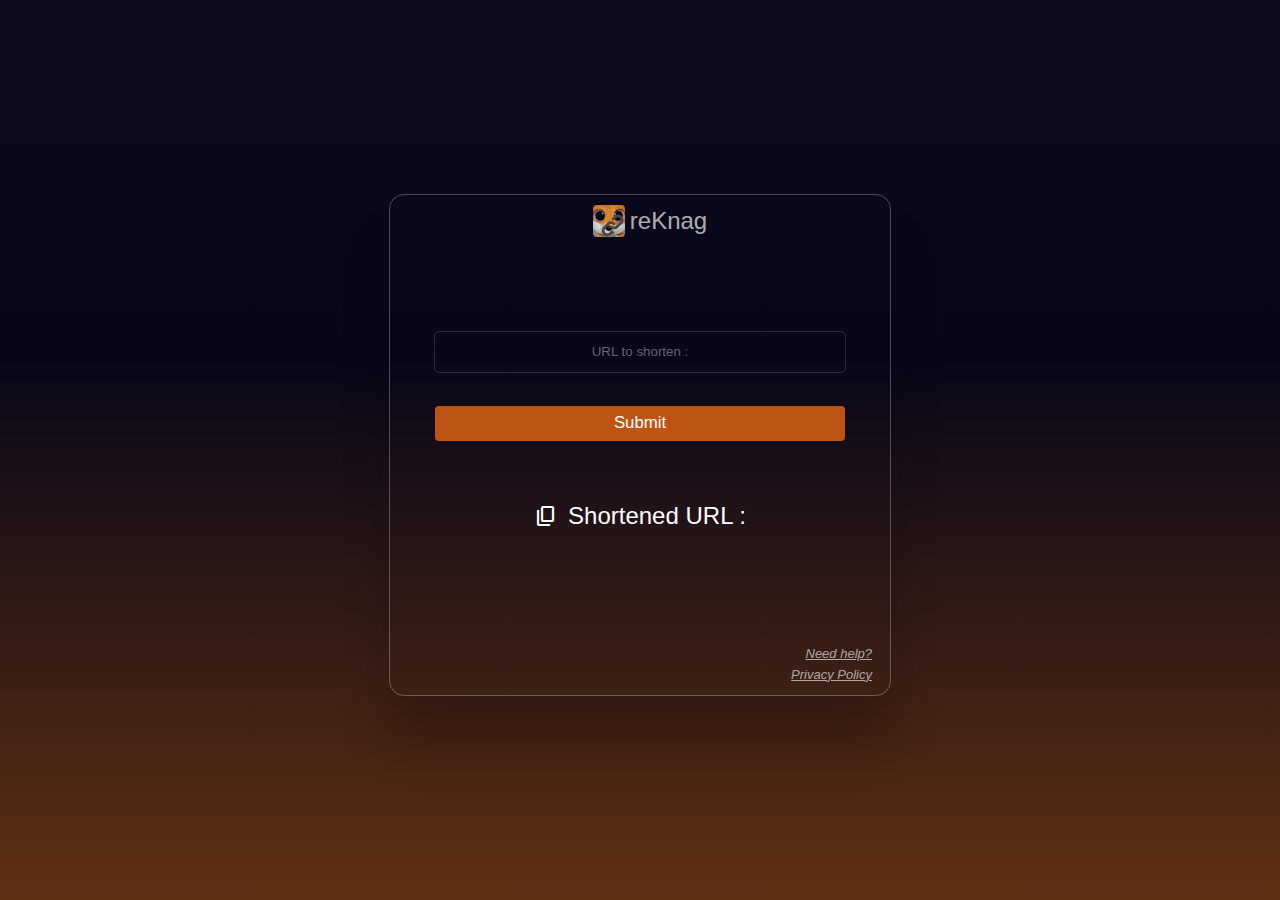
<file: chrome-exten/index.html>
<!DOCTYPE html>
<html lang="en">
<head>
    <meta charset="UTF-8">
    <meta name="viewport" content="width=device-width, initial-scale=1.0">
    <title>reKnag</title>
    <link rel="stylesheet" href="./style.css">
    <link rel="stylesheet" href="https://fonts.googleapis.com/css2?family=Material+Symbols+Outlined:opsz,wght,FILL,GRAD@20..48,100..700,0..1,-50..200" />
    <link rel="icon" href="./icon/128.png">
</head>
<body>
    
    <div id="parent">
        
        <div id="inputdetails">
            
            <a id="header" href="https://kioydioshort.kioydiolabs.org/">
                <img src="./icon/32.png"><p class="p" id="kstext">reKnag</p>
            </a>

            <!-- <div id="hr"></div> -->
            
            <input id="url" placeholder="URL to shorten :"><br>
            
            <button id="submit">Submit</button><br><Br>
            
            <div id="maindiv">
                <button id="copy">
                    <span id="copyicon" class="material-symbols-outlined">content_copy</span>
                </button>
                <p class="p">Shortened URL :</p>
            </div>

            <a id="link"><p id="output"></p></a>

            <div id="helpouterouter">
                <div id="helpouter">
                    <a class="helpatag" href="https://ksdocs.kioydiolabs.org/user-documentation.html">Need help?</a>
                    <a class="helpatag" href="./privacy-policy.html">Privacy Policy</a>
                </div>
            </div>

            <div id="confirmouter">
                <div id="confirm">
                    <p style="margin: 0px;">✔ Copied</p>
                </div>
            </div>


        </div>
    
    </div>
    
</body>
<script src="index.js"></script>
</html>
</file>
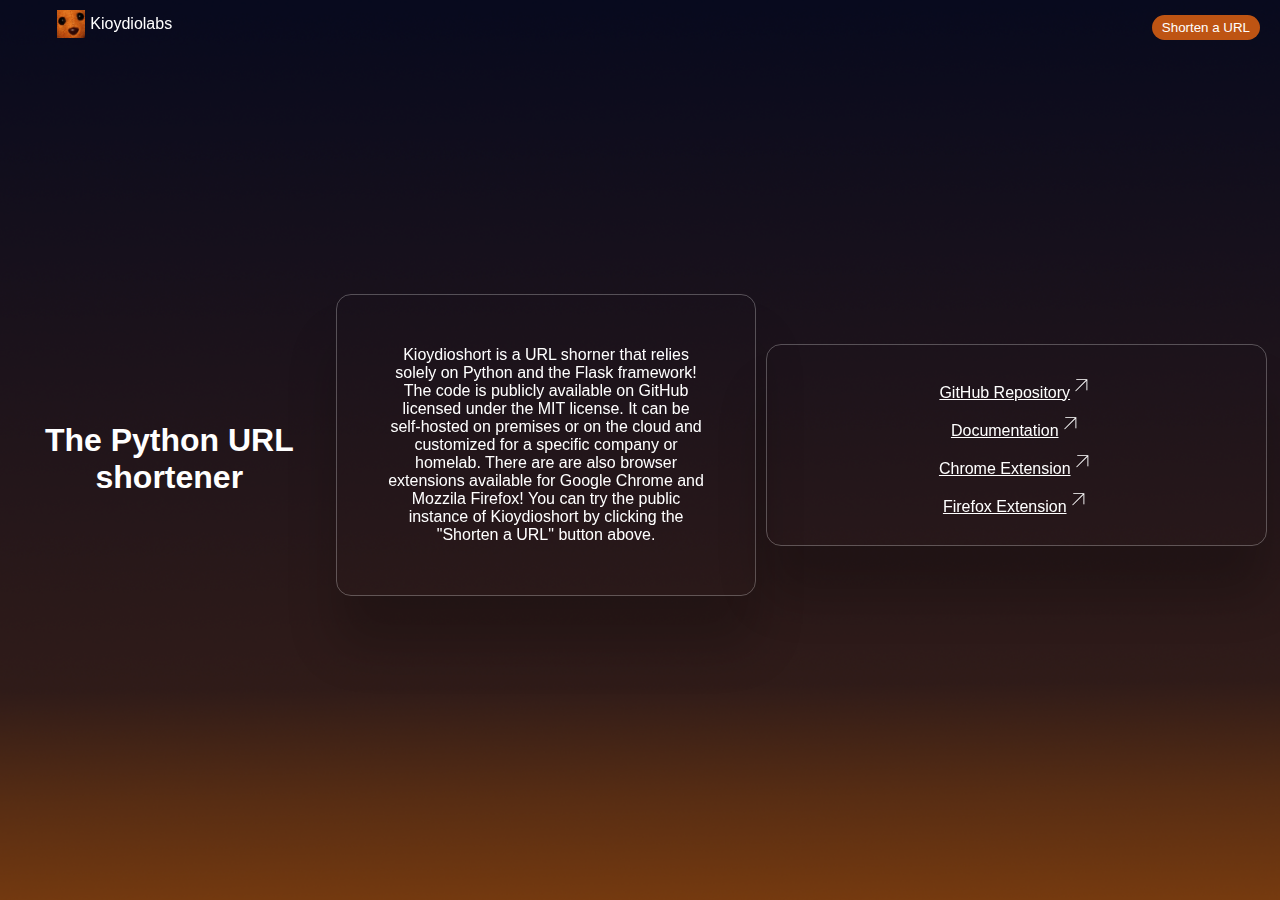
<file: main-website/index.html>
<!DOCTYPE html>
<html lang="en">
<head>
    <meta charset="UTF-8">
    <meta name="viewport" content="width=device-width, initial-scale=1.0">
    <title>Kioydioshort | Kioydiolabs</title>
    <link rel="stylesheet" href="./style.css">
    <link rel="stylesheet" href="https://fonts.googleapis.com/css2?family=Material+Symbols+Outlined:opsz,wght,FILL,GRAD@20..48,100..700,0..1,-50..200" />
    <link rel="icon" href="./icons/128.png">
</head>
<body>
    
    <div id="header">
        <img src="./icons/knag.jpg"><p>Kioydiolabs</p>
        <a href="https://kioydioshort.kioydiolabs.org/short"><button id="app">Shorten a URL</button></a>
    </div>
    <h1 id="title">
        The Python URL shortener
    </h1>
    <p id="details">
        Kioydioshort is a URL shorner that relies solely on Python and the Flask framework!
        The code is publicly available on GitHub licensed under the MIT license. It can be self-hosted on
        premises or on the cloud and customized for a specific company or homelab. There are are also browser extensions
        available for Google Chrome and Mozzila Firefox! You can try the public instance of Kioydioshort by clicking the "Shorten a URL" button above.
    </p>
    <p id="resources">
        <a href="https://github.com/kioydiolabs/Kioydioshort">GitHub Repository<span class="material-symbols-outlined">
            arrow_outward
            </span></a>
        <a href="https://github.com/kioydiolabs/Kioydioshort">Documentation<span class="material-symbols-outlined">
            arrow_outward
            </span></a>
        <a href="https://github.com/kioydiolabs/Kioydioshort">Chrome Extension<span class="material-symbols-outlined">
            arrow_outward
            </span></a>
        <a href="https://github.com/kioydiolabs/Kioydioshort">Firefox Extension<span class="material-symbols-outlined">
            arrow_outward
            </span></a>
    </p>

</body>
</html>
</file>
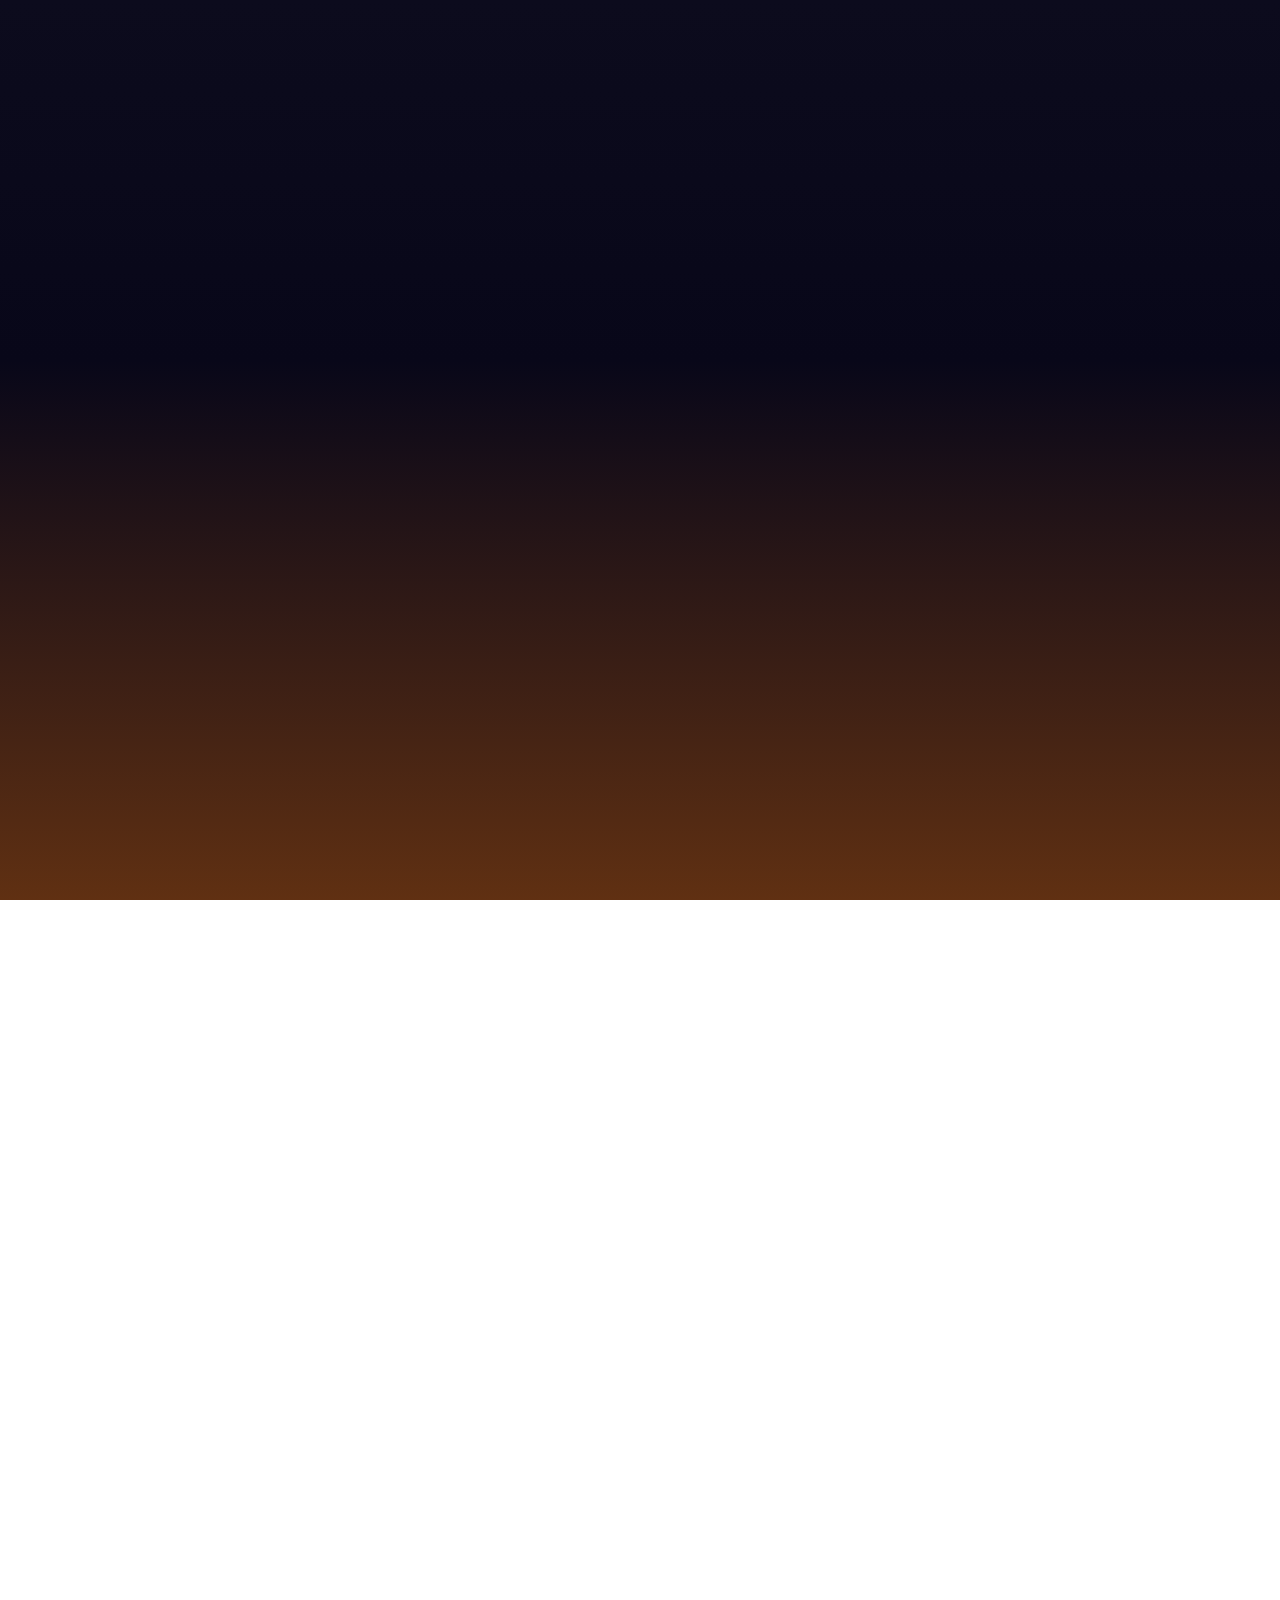
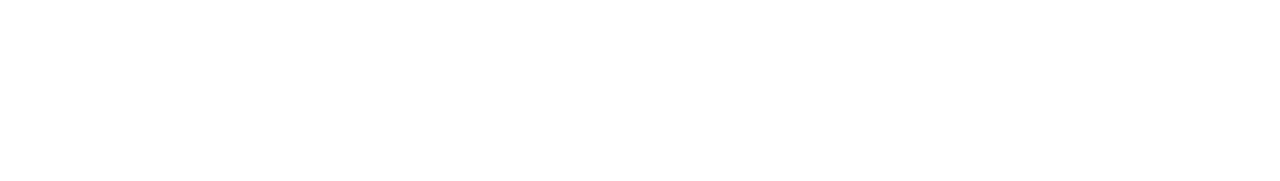
<file: reknag-lookup/index.html>
<!DOCTYPE html>
<html lang="en">
<head>
    <meta charset="UTF-8">
    <meta name="viewport" content="width=device-width, initial-scale=1.0">
    <title>reKnag Lookup</title>
    <link rel="stylesheet" href="./style.css">
    <link rel="stylesheet" href="https://fonts.googleapis.com/css2?family=Material+Symbols+Outlined:opsz,wght,FILL,GRAD@20..48,100..700,0..1,-50..200" />
    <link rel="icon" href="./icon/128.png">
</head>
<body>
    
    <div id="parent">
        
        <div id="inputdetails">
            
            <a id="header" href="https://kioydioshort.kioydiolabs.org/">
                <img src="./icon/32.png"><p class="p" id="kstext">reKnag Lookup</p>
            </a>

            <!-- <div id="hr"></div> -->
            
            <input id="url" placeholder="Shortened URL or URL ID : "><br>
            
            <button class="button" id="submit">Submit</button><br><Br>
            
            <div id="maindiv">
                <button class="button" id="copy">
                    <span id="copyicon" class="material-symbols-outlined">content_copy</span>
                </button>
                <p class="p">Original URL :</p>
            </div>

            <p id="output"></p>
            <button class="options" id="viewfull">View Full URL</button>
            <button class="options" id="vtotal">Analyze on VirusTotal</button>
            <a id="vtotalurl" href="https://reknag.com">vTotal</a>

            <div id="helpouterouter">
                <div id="helpouter">
                    <a class="helpatag" href="https://reknag.com">Back to reKnag</a>
                    <a class="helpatag" href="https://docs.reknag.com/user-documentation.html">Documentation</a>
                </div>
            </div>

            <div id="confirmouter">
                <div id="confirm">
                    <p style="margin: 0px;">✔ Copied</p>
                </div>
            </div>




        </div>
    
    </div>
    <div id="footer">
        <p>KIOYDIOLABS © 2024</p>
    </div>
</body>
<script src="index.js"></script>
</html>
</file>
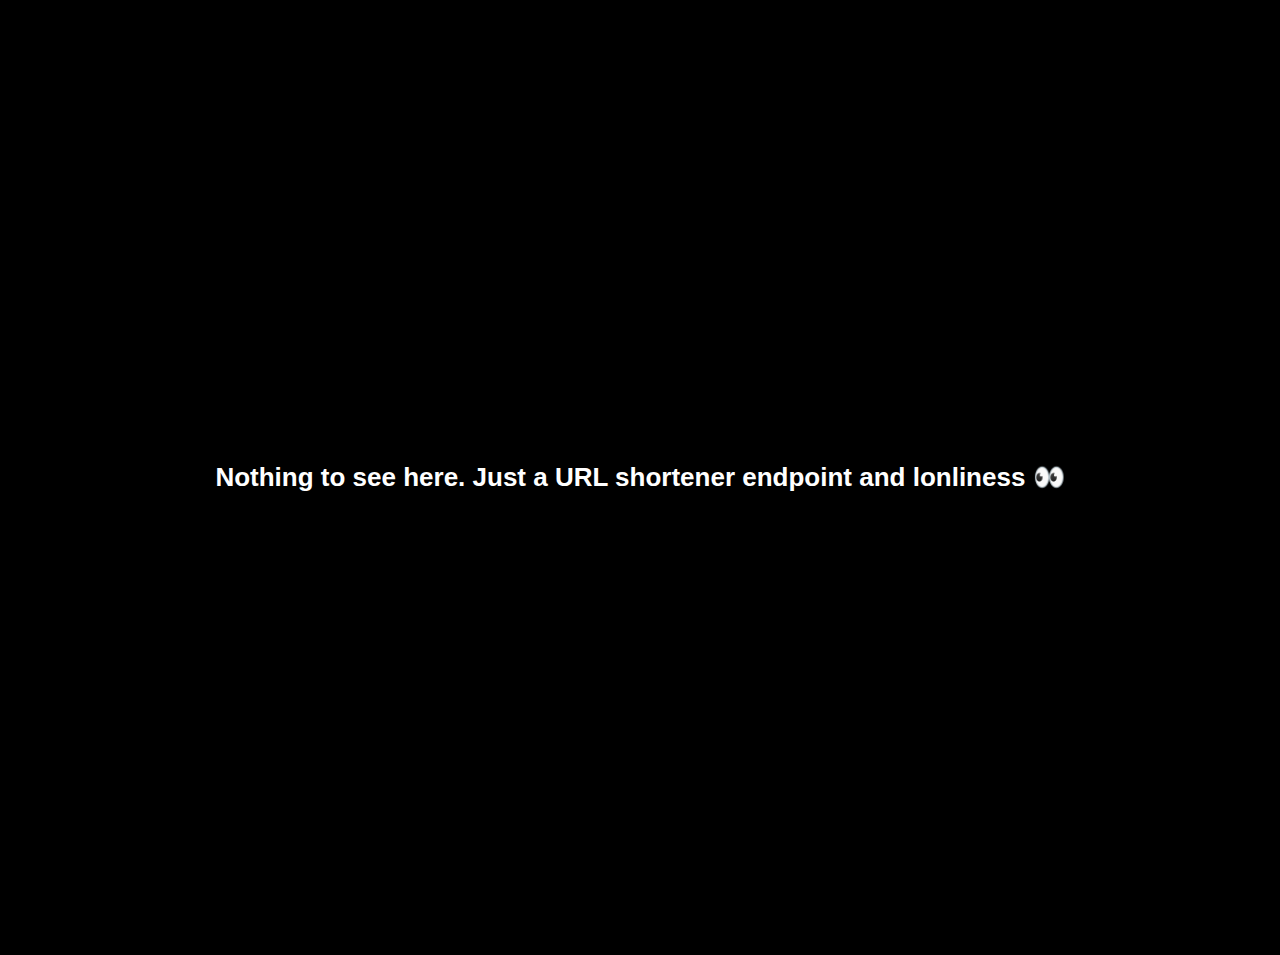
<file: server_side/index.html>
<!DOCTYPE html>
<html lang="en">
<head>
    <meta charset="UTF-8">
    <meta name="viewport" content="width=device-width, initial-scale=1.0">
    <title>👀 URL Shortener</title>
    <link rel="stylesheet" href="./style.css">
</head>
<body>
    
    <h1>Nothing to see here. Just  a URL shortener endpoint and lonliness 👀</h1>

</body>
</html>
</file>
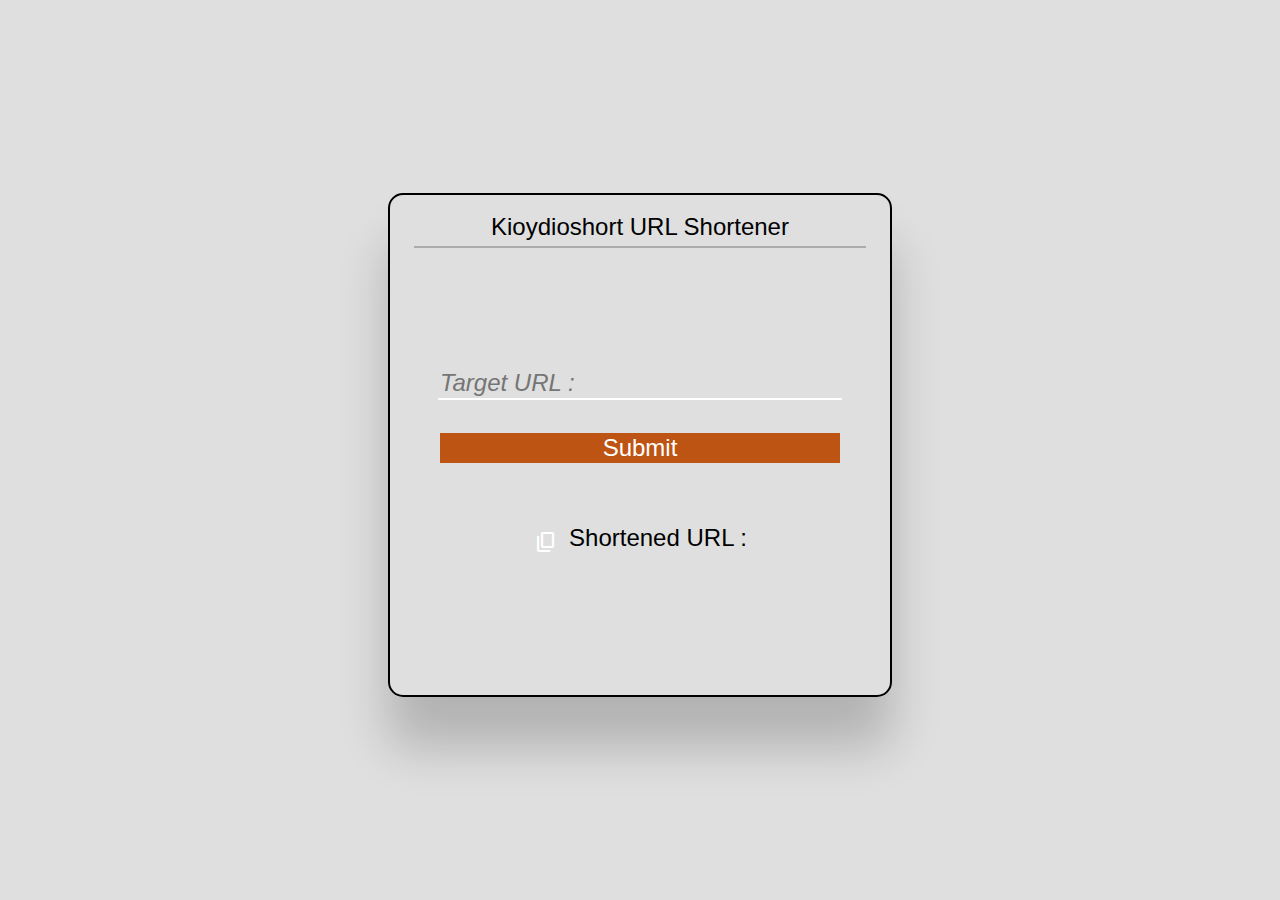
<file: web-frontend-simple/index.html>
<!DOCTYPE html>
<html lang="en">
<head>
    <meta charset="UTF-8">
    <meta name="viewport" content="width=device-width, initial-scale=1.0">
    <title>Kioydioshort</title>
    <link rel="stylesheet" href="./style.css">
    <link rel="stylesheet" href="https://fonts.googleapis.com/css2?family=Material+Symbols+Outlined:opsz,wght,FILL,GRAD@20..48,100..700,0..1,-50..200" />
</head>
<body>
    
    <div id="parent">
        <div id="inputdetails">
            <div id="header">
                <p>Kioydioshort URL Shortener</p>
                <div id="hr"></div>
            </div>
            <input id="url" placeholder="Target URL :"><br>
            <button id="submit">Submit</button><br><Br>
            <div id="maindiv">
                <button id="copy">
                    <span class="material-symbols-outlined">
                        content_copy
                        </span>
                </button><p>Shortened URL :</p>
            </div>
            <a id="link"><p id="output"></p></a>

            <div id="confirmouter">
                <div id="confirm">
                    <p style="margin: 0px;">✔ Copied</p>
                </div>
            </div>
        </div>
    
    </div>
    
</body>
<script src="index.js"></script>
</html>
</file>
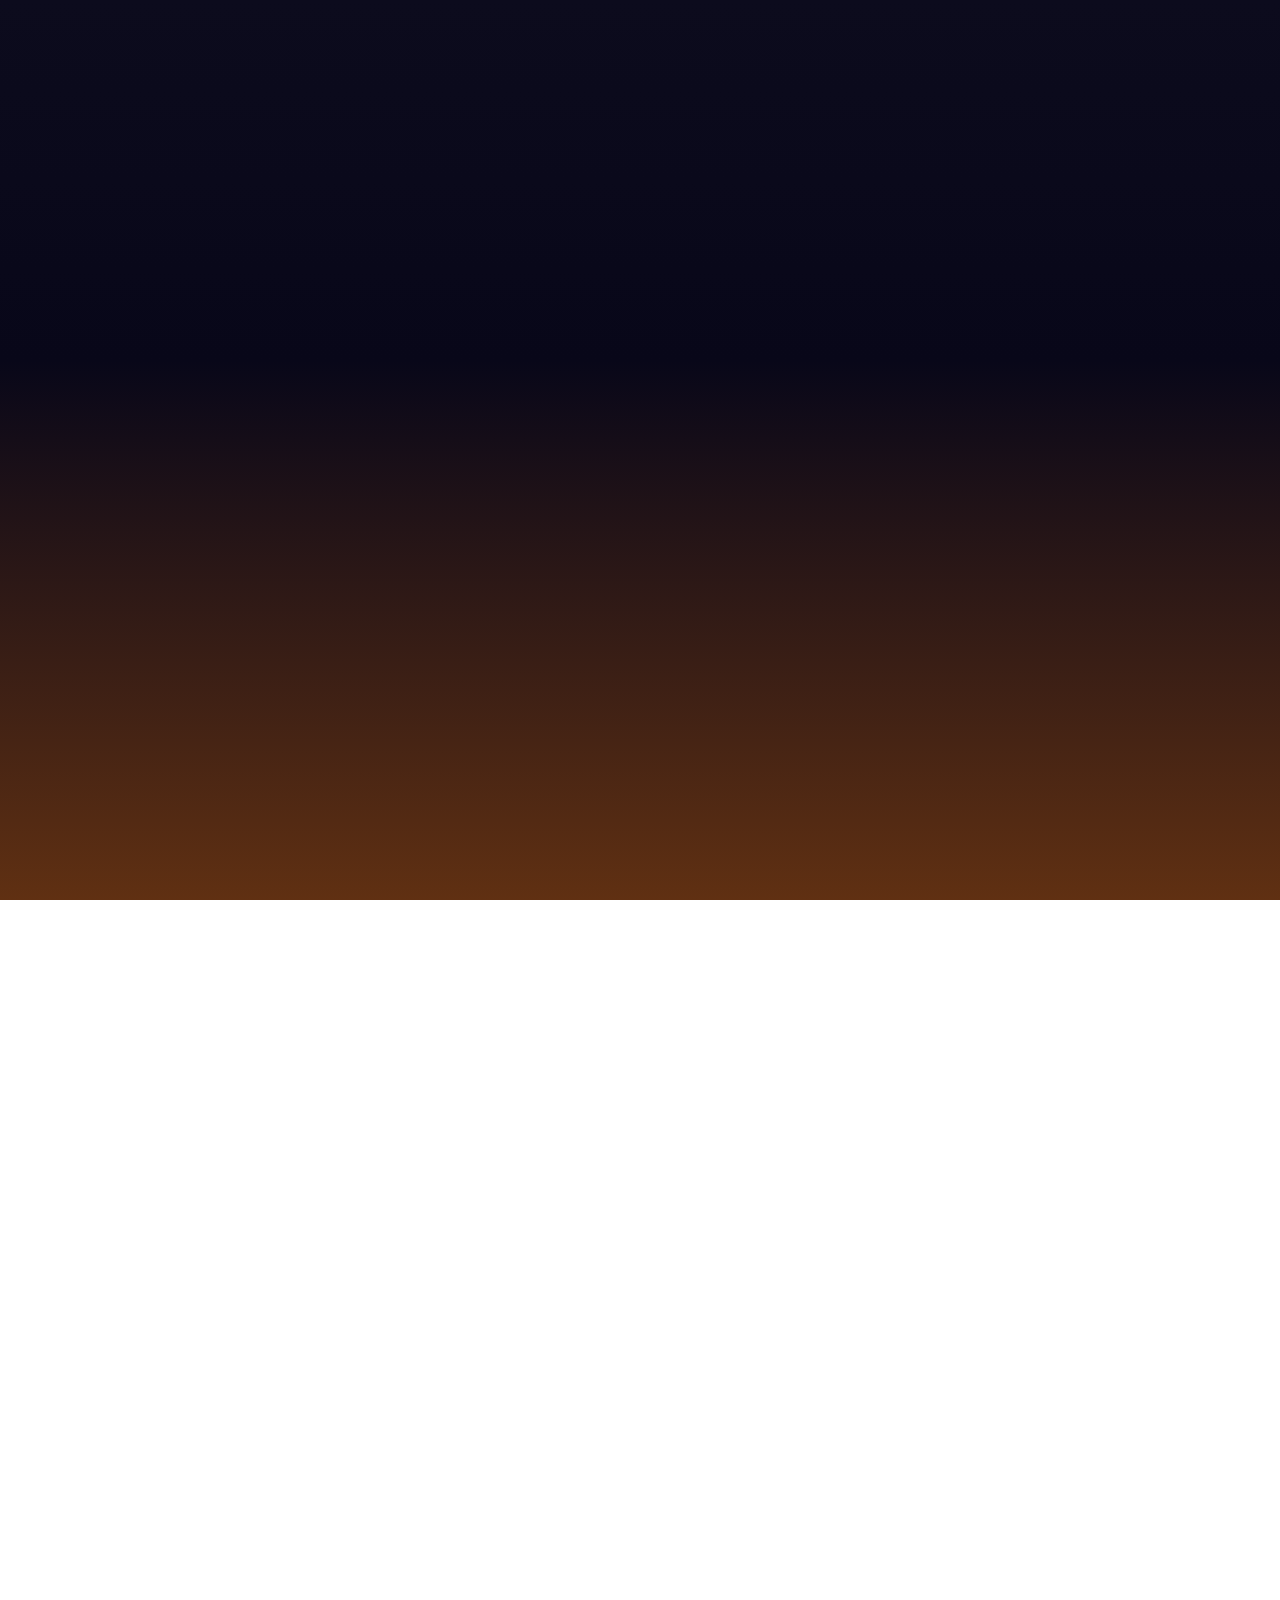
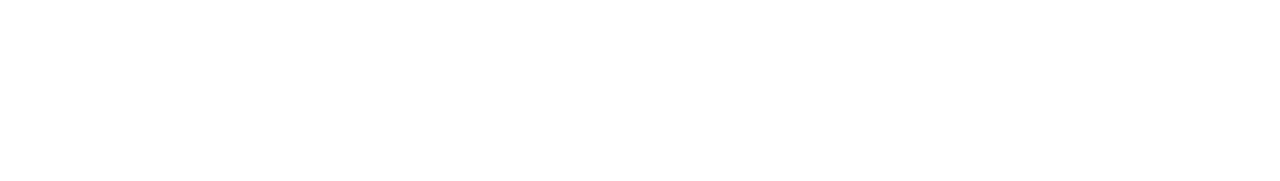
<file: web-frontend/index.html>
<!DOCTYPE html>
<html lang="en">
<head>
    <meta charset="UTF-8">
    <meta name="viewport" content="width=device-width, initial-scale=1.0">
    <title>reKnag</title>
    <link rel="stylesheet" href="./style.css">
    <link rel="stylesheet" href="https://fonts.googleapis.com/css2?family=Material+Symbols+Outlined:opsz,wght,FILL,GRAD@20..48,100..700,0..1,-50..200" />
    <link rel="icon" href="./icon/128.png">
</head>
<body>
    
    <div id="parent">
        
        <div id="inputdetails">
            
            <a id="header" href="https://kioydioshort.kioydiolabs.org/">
                <img src="./icon/32.png"><p class="p" id="kstext">reKnag</p>
            </a>

            <!-- <div id="hr"></div> -->
            
            <input id="url" placeholder="Target URL"><br>
            
            <button id="submit">Submit</button><br><Br>
            
            <div id="maindiv">
                <button id="copy">
                    <span id="copyicon" class="material-symbols-outlined">content_copy</span>
                </button>
                <p class="p">Shortened URL :</p>
            </div>

            <a id="link"><p id="output"></p></a>

            <div id="helpouterouter">
                <div id="helpouter">
                    <a class="helpatag" href="https://lookup.reknag.com">reKnag Reverse Lookup</a>
                    <a class="helpatag" href="https://docs.reknag.com/user-documentation.html">Documentation</a>
                    <!-- <a class="helpatag" href="./privacy-policy.html">Privacy Policy</a> -->
                </div>
            </div>

            <div id="confirmouter">
                <div id="confirm">
                    <p style="margin: 0px;">✔ Copied</p>
                </div>
            </div>


        </div>
    
    </div>
    <div id="footer">
        <p>KIOYDIOLABS © 2024</p>
    </div>
</body>
<script src="index.js"></script>
</html>
</file>
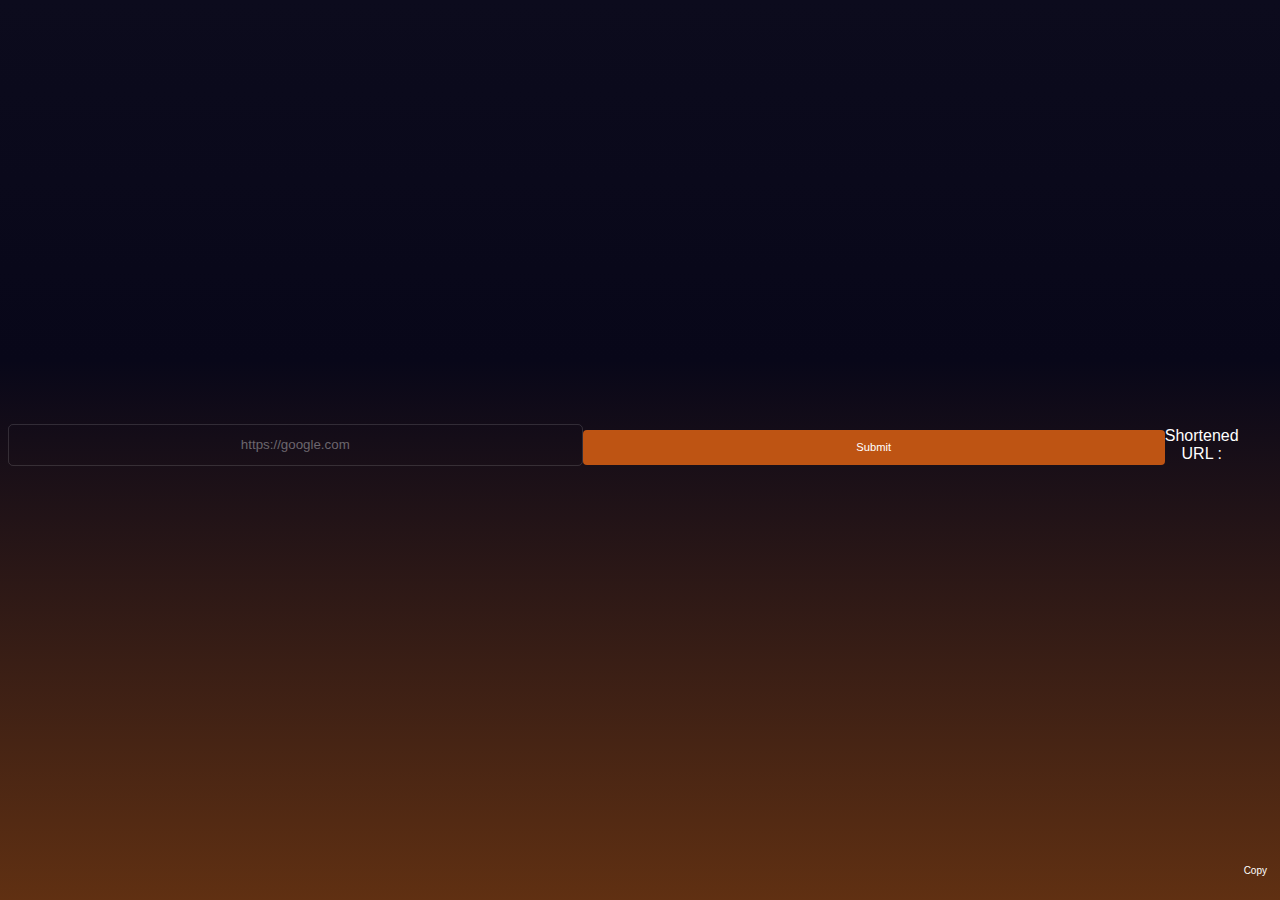
<file: chrome-exten/index-old.html>
<!DOCTYPE html>
<html lang="en">
<head>
    <meta charset="UTF-8">
    <meta name="viewport" content="width=device-width, initial-scale=1.0">
    <title>shortener</title>
    <link rel="stylesheet" href="./style.css">
</head>
<body>
    
    <input id="url" placeholder="https://google.com"><br>
    <button id="submit">Submit</button><br><Br>
    <div>
        <p>Shortened URL :</p><a id="link"><p id="output"></p></a>
    </div>
    <button id="copy">Copy</button>
    
</body>
<script src="index.js"></script>
</html>
</file>
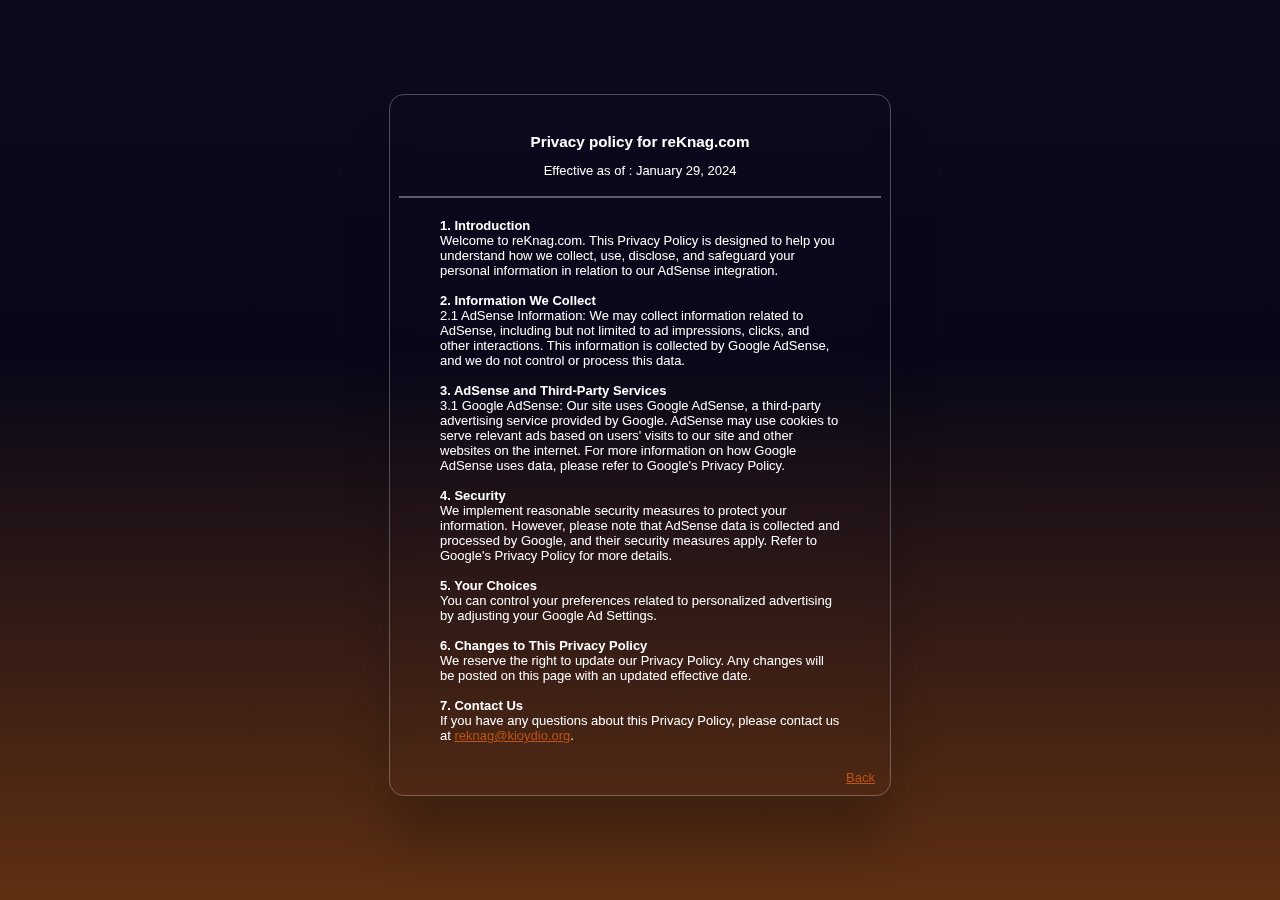
<file: chrome-exten/privacy-policy.html>
<!DOCTYPE html>
<html lang="en">
<head>
    <meta charset="UTF-8">
    <meta name="viewport" content="width=device-width, initial-scale=1.0">
    <title>Kioydioshort</title>
    <link rel="stylesheet" href="./style.css">
    <link rel="stylesheet" href="https://fonts.googleapis.com/css2?family=Material+Symbols+Outlined:opsz,wght,FILL,GRAD@20..48,100..700,0..1,-50..200" />
    <link rel="icon" href="./icon/128.png">
</head>
<body>
    
    <div id="parent">
        <div id="inputdetailspol">
            <a id="header" href="https://kioydioshort.kioydiolabs.org/">

            </a>
            <p id="policy">

                <h3 style="margin: 0px;">Privacy policy for reKnag.com</h3>
                <p>Effective as of : January 29, 2024</p><div id="hrpol"></div>

<h4>1. Introduction</h4>
<rest>Welcome to reKnag.com. This Privacy Policy is designed to help you understand how we collect, use, disclose, and safeguard your personal information in relation to our AdSense integration.</rest><br>

<h4>2. Information We Collect</h4>
<rest>2.1 AdSense Information: We may collect information related to AdSense, including but not limited to ad impressions, clicks, and other interactions. This information is collected by Google AdSense, and we do not control or process this data.</rest><br>

<h4>3. AdSense and Third-Party Services</h4>
<rest>3.1 Google AdSense: Our site uses Google AdSense, a third-party advertising service provided by Google. AdSense may use cookies to serve relevant ads based on users' visits to our site and other websites on the internet. For more information on how Google AdSense uses data, please refer to Google's Privacy Policy.</rest><br>

<h4>4. Security</h4>
<rest>We implement reasonable security measures to protect your information. However, please note that AdSense data is collected and processed by Google, and their security measures apply. Refer to Google's Privacy Policy for more details.</rest><br>

<h4>5. Your Choices</h4>
<rest>You can control your preferences related to personalized advertising by adjusting your Google Ad Settings.</rest><br>

<h4>6. Changes to This Privacy Policy</h4>
<rest>We reserve the right to update our Privacy Policy. Any changes will be posted on this page with an updated effective date.</rest><br>

<h4>7. Contact Us</h4>
<rest>If you have any questions about this Privacy Policy, please contact us at <a id="helpatag" href="mailto:reknag@kioydio.org">reknag@kioydio.org</a>.</rest>
            </p>
            <a id="link"><p id="output"></p></a>

            <div id="confirmouter">
                <div id="confirm">
                    <p style="margin: 0px;">✔ Copied</p>
                </div>
            </div>
            <div id="helpouterouter">
                <div id="helpouter">
                    <a id="helpatag" href="./index.html">Back</a>
                </div>
            </div>

        </div>
    
    </div>
    
</body>
<script src="index.js"></script>
</html>
</file>
<file: chrome-exten/style.css>
body{
    background-color: #1e1e1e;
    text-align: center;
    color: white;
    font-family: Arial;
    /* background-image: url(./icon/sunrise.png);
    background-position: center;
    background-attachment: fixed;
    background-size: cover; */
    background: rgb(96,48,18);
    background: linear-gradient(0deg, rgba(96,48,18,1) 0%, rgba(96,48,18,1) 0%, rgba(8,7,25,1) 60%, rgba(12,11,29,1) 100%); 
    background-position: center;
    background-attachment: fixed;
    background-size: cover; 
    display: flex;
    justify-content: center;
    align-items: center;
    height: 97vh;
}

#output{
    color: #be5413;
    opacity: 0;
    transition: 0.3s;
}

#output:hover{
    color: #eb5f08;
}

.p{
    margin: 5px;
}

h4{
    margin: 0px;
    align-self: start;
}

rest{
    align-self: start;
    text-align: start;
}

#header{
    width: 100%;
    display: flex;
    flex-direction: row;
    justify-content: flex-start;
    align-items: center;
    text-align: left;
    padding-left: 25px;
    color: rgba(255, 255, 255, 0.679);
    font-style: normal;
    text-decoration: none;
    position: absolute;
    top: 7px;
    justify-content: center;
    /* border: 1px solid black; */
}

#header img{
    border-radius: 4px;
}

#footer{
    opacity: 0;
    color: rgba(255, 255, 255, 0.143);
    display: block;
    position: fixed;
    bottom: 0px;
    font-weight: bold;
    animation: footerAppear 2s forwards;
    animation-delay: 2s;
}

a{
    color: #be5413;
    margin-left: 5px;
    margin: 0px;
}

.helpatag{
    color: rgba(255, 255, 255, 0.609);
    font-style: italic;
    margin: 3px;
    transition: 0.3s;
    /* border: 1px solid black; */
}

#maindiv{
    display: flex;
    flex-direction: row;
    align-items: center;
    justify-content: center;
    margin-bottom: 0px;
}

#copy{
    font-size: 10px;
    margin-top: 0px;
    width: max-content;
    align-self: end;
    justify-self: end;
    border-radius: 99px;
    background-color: transparent;
    transition: 0.3s;
}

.material-symbols-outlined {
  font-variation-settings:
  'FILL' 0,
  'wght' 400,
  'GRAD' 0,
  'opsz' 24
}

#submit{
    margin-top: 5px;
    width: 102.5%;
    border-radius: 4px;
    height: 35px;
    font-size: 0.7em;
    transition: 0.2s;
}

#hr{
    width: 40%;
    margin-top: 0px;
    border: 1px solid rgba(255, 255, 255, 0.347);
    position: fixed;
    top: 50px;
    left: 5px;
}

#hrpol{
    width:  120%;
    margin-top: 5px;
    margin-bottom: 20px;
    border: 1px solid rgba(255, 255, 255, 0.347);
}

button{
    border-radius: 3px;
    border: 0px;
    background-color: #be5413;
    color: white;
    width: 100%;
    font-size: x-large;
    padding: 5px;
}

#material-symbols-outlined{
    height: 5px;
}

#url:focus::placeholder{
    opacity: 0;
}

#url{
    text-align: center;
    width: 100%;
    height: 30px;
    background-color: transparent;
    /* border: 0px;
    border-bottom: 2px solid white;
    outline: 0;
    outline: 2px solid transparent;
    outline-offset: -2px;
    border-radius: 0px; */
    border: 1px solid rgba(255, 255, 255, 0.132);
    color: white;
    padding: 5px;
    border-radius: 5px;
    outline: 0px;
}

.helpatag:hover{
    color: white;
}

#copy:hover{
    background-color: rgba(255, 255, 255, 0.047);
}

#url::placeholder{
    text-align: center;
    color: rgba(255, 255, 255, 0.378);
    font-size: 1em;
    font-weight: normal;
}

button:hover{
    cursor: pointer;
    background-color:#eb5f08;
    animation: buttonGlow;
    animation-duration: 10s;
    animation-fill-mode:both;
}

#confirm{
    display: block;
    color: rgba(255, 255, 255, 0.347);
    font-style: italic;
    border-radius: 5px;
    background-color: transparent;
    margin: 5px;
    padding: 2px;
    padding-right: 4px;
    padding-left: 4.5px;
    width: max-content;
    align-items: center;
    justify-content: center;
    text-align: center;
    transition: opacity 0.5s ease;
    opacity: 0;
}

#inputdetails{
    border: 1px groove rgba(255, 255, 255, 0.267);
    border-radius: 15px;
    width: 400px;
    height: 400px;
    padding: 50px;
    box-shadow: 0px 50px 50px rgba(0,0,0,0.2);
    background: transparent;
    display: flex;
    flex-direction: column;
    justify-content: center;
    align-items: center;
    font-size: x-large;
    position: relative;
}

#inputdetailspol{
    border: 1px groove rgba(255, 255, 255, 0.267);
    border-radius: 15px;
    width: 400px;
    height: 600px;
    padding: 50px;
    box-shadow: 0px 50px 50px rgba(0,0,0,0.2);
    background: transparent;
    backdrop-filter: blur(10px);
    display: flex;
    flex-direction: column;
    justify-content: center;
    align-items: center;
    font-size: small;
}

#confirmouter{
    display: inline-block;
    text-align: center;
    align-items: start;
    justify-content: start;
    display: flex;
    flex-direction: row;
    position: fixed;
    bottom: 10px;
    left: 10px;
    font-size: small;
    /* border: 1px dashed black; */
}

#helpouter{
    display: block;
    text-align: center;
    align-items: center;
    justify-content: center;
    display: flex;
    flex-direction: column;
    position: fixed;
    bottom: 10px;
    right: 15px;
    font-size: small;
}


#helpouter{
    width: 100%;
    display: flex;
    flex-direction: column;
    justify-content: flex-start;
    align-items: end;
    text-align: left;
    padding-left: 25px;
    color: white;
    font-style: normal;
    text-decoration: none;
    position: absolute;
    bottom: 10px;
    left: -40px;
    /* border: 1px solid black; */
}

#confirmouter{
    width: min-content;
    display: flex;
    flex-direction: column;
    justify-content: flex-start;
    align-items: start;
    text-align: left;
    padding-left: 0px;
    color: white;
    font-style: normal;
    text-decoration: none;
    position: absolute;
    /* border: 1px solid black; */
}


/*@keyframes flyUp {*/
/*    from {*/
/*      opacity: 0;*/
/*      transform: translateY(100vh);*/
/*    }*/
/*    to {*/
/*      opacity: 1;*/
/*      transform: translateY(0);*/
/*    }*/
/*  }*/

/*@keyframes footerAppear {*/
/*    0%{*/
/*        opacity: 0;*/
/*    }*/
/*    100%{*/
/*        opacity: 1;*/
/*    }*/
/*}*/

/* below are rules for moible devices*/

@media screen and (max-width:600px) {
    #submit{
        font-size: small;
    }
    #url{
        font-size: small;
    }
    #maindiv{
        font-size: small;
    }
    #output{
        font-size: small;
    }
    #header{
        font-size: small;
    }
    #kstext{
        top: 30px;
    }
    #inputdetails{
        width: 200px;
        height: 300px;
    }
}

/* animations */

@keyframes buttonGlow {
    0%{
        box-shadow: rgba(255, 255, 255, 0) 1px 1px 40px;
    }
    100%{
        box-shadow: rgba(255, 255, 255, 0.276) 1px 1px 40px;
    }
}
</file>
<file: main-website/style.css>
body{
    background-color: #1e1e1e;
    text-align: center;
    color: white;
    font-family: Arial;
    background-image: url(./icons/sunrise.png);
    background-position: center;
    background-attachment: fixed;
    background-size: cover;
    display: flex;
    justify-content: center;
    align-items: center;
    height: 97vh;
}

img{
    width: 28px;
}

#title{
    animation: forwards;
    animation-duration: 1s;
    animation-fill-mode: forwards;
    animation-name: titleup;
    margin-top: 50px;
}

#header{
    width: 93%;
    position: fixed;
    top: 10px;
    display: flex;
    flex-direction: row;
    justify-content: flex-start;
    align-items: start;
    text-align: left;
    padding-left: 25px;
}

a{
    color: #0077ff;
    margin-left: 5px;
    margin: 0px;
    margin: 5px;
}

p{
    margin: 5px;
}

#maindiv{
    display: flex;
    flex-direction: row;
    align-items: center;
    justify-content: center;
    margin-bottom: 0px;
}

#copy{
    font-size: 10px;
    margin-top: 0px;
    width: max-content;
    align-self: end;
    justify-self: end;
    border-radius: 99px;
    background-color: transparent;
}

.material-symbols-outlined {
  font-variation-settings:
  'FILL' 0,
  'wght' 200,
  'GRAD' 0,
  'opsz' 0
}

.material-symbols-outlined {
    bottom: 50px;
}

#submit{
    margin-top: 5px;
}

#hr{
    width: 40%;
    margin-top: 0px;
    border: 1px solid rgba(255, 255, 255, 0.347);
    position: fixed;
    top: 50px;
    left: 5px;
}

button{
    border-radius: 20px;
    border: 0px;
    background-color: #be5413;
    color: white;
    padding: 5px;
}

#app{
    align-self: center;
    justify-self: center;
    position: fixed;
    right: 20px;
    transition: 0.4s;
    padding: 5px;
    padding-left: 10px;
    padding-right: 10px;
}

#url{
    text-align: center;
    width: 100%;
    font-size: x-large;
    background-color: transparent;
    border: 0px;
    border-bottom: 2px solid white;
    outline: 0;
    outline: 2px solid transparent;
    outline-offset: -2px;
    color: white;
    padding: 5px;
}

#copy:hover{
    background-color: rgba(255, 255, 255, 0.047);
}

#url::placeholder{
    text-align: left;
    font-style: italic;
    color: rgba(255, 255, 255, 0.655);
}

button:hover{
    cursor: pointer;
    background-color:#eb5f08;
}

#confirm{
    display: block;
    color: rgba(255, 255, 255, 0.347);
    font-style: italic;
    border-radius: 5px;
    background-color: transparent;
    margin: 5px;
    padding: 2px;
    padding-right: 4px;
    padding-left: 4.5px;
    width: max-content;
    align-items: center;
    justify-content: center;
    text-align: center;
    transition: opacity 0.5s ease;
    opacity: 0;
}

#details{
    border: 1px groove rgba(255, 255, 255, 0.267);
    border-radius: 15px;
    width: 400px;
    height: 200px;
    padding: 50px;
    box-shadow: 0px 50px 50px rgba(0,0,0,0.2);
    background: transparent;
    backdrop-filter: blur(0px);
    display: flex;
    flex-direction: column;
    justify-content: center;
    align-items: center;
    font-size: normal;
    animation: forwards;
    animation-duration: 2s;
    animation-fill-mode: ease-in-out;
    animation-name: detailsup;
    
}

#resources{
    border: 1px groove rgba(255, 255, 255, 0.267);
    border-radius: 15px;
    width: 500px;
    height: 100px;
    padding: 50px;
    box-shadow: 0px 50px 50px rgba(0,0,0,0.2);
    background: transparent;
    backdrop-filter: blur(0px);
    display: flex;
    flex-direction: column;
    justify-content: center;
    align-items: center;
    font-size: normal;
    animation: forwards;
    animation-duration: 2.2s;
    animation-fill-mode: ease-in-out;
    animation-name: resourcesup;
    color: white;
    
}

a{
    color: white;

}

#confirmouter{
    display: block;
    text-align: center;
    align-items: center;
    justify-content: center;
    display: flex;
    flex-direction: column;
    position: fixed;
    bottom: 10px;
    left: 10px;
    font-size: small;
}

#helpouter{
    display: block;
    text-align: center;
    align-items: center;
    justify-content: center;
    display: flex;
    flex-direction: column;
    position: fixed;
    bottom: 10px;
    right: 15px;
    font-size: small;
}

@keyframes titleup {
    0%{
        position: fixed;
        top: 200px;
    }

    100%{
        position: fixed;
        top: 20px;
    }
}

@keyframes detailsup {
    0%{
        position: fixed;
        top: 600px;
    }

    100%{
        position: fixed;
        top: 20vh;
    }
}

@keyframes resourcesup {
    0%{
        position: fixed;
        top: 900px;
    }

    100%{
        position: fixed;
        top: 65vh;
    }
}




@keyframes fadein {
    0%{
        opacity: 0;
    }
    100%{
        opacity: 1;
    }
}
</file>
<file: reknag-lookup/style.css>
body{
    background-color: #1e1e1e;
    text-align: center;
    color: white;
    font-family: Arial;
    /* background-image: url(./icon/sunrise.png);
    background-position: center;
    background-attachment: fixed;
    background-size: cover; */
    background: rgb(96,48,18);
    background: linear-gradient(0deg, rgba(96,48,18,1) 0%, rgba(96,48,18,1) 0%, rgba(8,7,25,1) 60%, rgba(12,11,29,1) 100%); 
    background-position: center;
    background-attachment: fixed;
    background-size: cover; 
    display: flex;
    justify-content: center;
    align-items: center;
    height: 97vh;
    text-wrap: wrap;
    transform: translateY(100vh);
    opacity: 0;
    overflow-y: hidden;
    animation: flyUp 1s forwards;
    animation-delay: 0.3s;
}

#vtotalurl{
    font-size: small;
    opacity: 0;
    transition: 0.3s;
}

#vtotalurl:hover{
    color: #eb5f08;
}

#output{
    color: #be5413;
    display: inline-block;
    white-space: nowrap;
    text-overflow: ellipsis;
    overflow: hidden;
    width: 475px;
}

#output:hover{
    color: #eb5f08;
}

#policy{
    size: small;
}

.p{
    margin: 5px;
}

h4{
    margin: 0px;
    align-self: start;
}

rest{
    align-self: start;
    text-align: start;
}

#header{
    width: 100%;
    display: flex;
    flex-direction: row;
    justify-content: flex-start;
    align-items: center;
    text-align: left;
    padding-left: 25px;
    color: rgba(255, 255, 255, 0.679);
    font-style: normal;
    text-decoration: none;
    position: absolute;
    top: 7px;
    justify-content: center;
    /* border: 1px solid black; */
}

#header img{
    border-radius: 4px;
}

#footer{
    opacity: 0;
    color: rgba(255, 255, 255, 0.143);
    display: block;
    position: fixed;
    bottom: 0px;
    font-weight: bold;
    animation: footerAppear 2s forwards;
    animation-delay: 2s;
}

a{
    color: #be5413;
    margin-left: 5px;
    margin: 0px;
}

.helpatag{
    color: rgba(255, 255, 255, 0.609);
    font-style: italic;
    margin: 3px;
    transition: 0.3s;
    /* border: 1px solid black; */
}

#maindiv{
    display: flex;
    flex-direction: row;
    align-items: center;
    justify-content: center;
    margin-bottom: 0px;
}

#copy{
    font-size: 10px;
    margin-top: 0px;
    width: max-content;
    align-self: end;
    justify-self: end;
    border-radius: 99px;
    background-color: transparent;
    transition: 0.3s;
}

.material-symbols-outlined {
  font-variation-settings:
  'FILL' 0,
  'wght' 400,
  'GRAD' 0,
  'opsz' 24
}

#submit{
    margin-top: 5px;
    width: 102.5%;
    border-radius: 4px;
    height: 35px;
    font-size: 0.7em;
    transition: 0.2s;
}

#hr{
    width: 40%;
    margin-top: 0px;
    border: 1px solid rgba(255, 255, 255, 0.347);
    position: fixed;
    top: 50px;
    left: 5px;
}

#hrpol{
    width:  120%;
    margin-top: 5px;
    margin-bottom: 20px;
    border: 1px solid rgba(255, 255, 255, 0.347);
}

button{
    border-radius: 3px;
    border: 0px;
    background-color: #be5413;
    color: white;
    width: 100%;
    font-size: x-large;
    padding: 5px;
}

.options{
    border-radius: 4px;
    border: 0px;
    background-color: #be5413;
    color: white;
    width: max-content;
    font-size: small;
    padding: 5px;
    align-self: start;
    margin: 0px;
    display: none;
    transition: 0.3s;
    font-size: 0.6em;
}

#viewfull{
    margin-bottom: 10px;
}

#url{
    text-align: center;
    width: 100%;
    height: 30px;
    background-color: transparent;
    /* border: 0px;
    border-bottom: 2px solid white;
    outline: 0;
    outline: 2px solid transparent;
    outline-offset: -2px;
    border-radius: 0px; */
    border: 1px solid rgba(255, 255, 255, 0.132);
    color: white;
    padding: 5px;
    border-radius: 5px;
    outline: 0px;
}

.helpatag:hover{
    color: white;
}

#copy:hover{
    background-color: rgba(255, 255, 255, 0.047);
}

#url::placeholder{
    text-align: center;
    color: rgba(255, 255, 255, 0.378);
    font-size: 1em;
    font-weight: normal;
}

button:hover{
    cursor: pointer;
    background-color:#eb5f08;
}

#confirm{
    display: block;
    color: rgba(255, 255, 255, 0.347);
    font-style: italic;
    border-radius: 5px;
    background-color: transparent;
    margin: 5px;
    padding: 2px;
    padding-right: 4px;
    padding-left: 4.5px;
    width: max-content;
    align-items: center;
    justify-content: center;
    text-align: center;
    transition: opacity 0.5s ease;
    opacity: 0;
}

#inputdetails{
    border: 1px groove rgba(255, 255, 255, 0.267);
    border-radius: 15px;
    width: 400px;
    height: 400px;
    padding: 50px;
    box-shadow: 0px 50px 50px rgba(0,0,0,0.2);
    background: transparent;
    display: flex;
    flex-direction: column;
    justify-content: center;
    align-items: center;
    font-size: x-large;
    position: relative;
    text-wrap: wrap;
    text-overflow: ellipsis;
}

#inputdetailspol{
    border: 1px groove rgba(255, 255, 255, 0.267);
    border-radius: 15px;
    width: 400px;
    height: 600px;
    padding: 50px;
    box-shadow: 0px 50px 50px rgba(0,0,0,0.2);
    background: transparent;
    backdrop-filter: blur(10px);
    display: flex;
    flex-direction: column;
    justify-content: center;
    align-items: center;
    font-size: small;
}

#confirmouter{
    display: inline-block;
    text-align: center;
    align-items: start;
    justify-content: start;
    display: flex;
    flex-direction: row;
    position: fixed;
    bottom: 10px;
    left: 10px;
    font-size: small;
    /* border: 1px dashed black; */
}

#helpouter{
    display: block;
    text-align: center;
    align-items: center;
    justify-content: center;
    display: flex;
    flex-direction: column;
    position: fixed;
    bottom: 10px;
    right: 15px;
    font-size: small;
}


#helpouter{
    width: 100%;
    display: flex;
    flex-direction: column;
    justify-content: flex-start;
    align-items: end;
    text-align: left;
    padding-left: 25px;
    color: white;
    font-style: normal;
    text-decoration: none;
    position: absolute;
    bottom: 10px;
    left: -40px;
    /* border: 1px solid black; */
}

#confirmouter{
    width: min-content;
    display: flex;
    flex-direction: column;
    justify-content: flex-start;
    align-items: start;
    text-align: left;
    padding-left: 0px;
    color: white;
    font-style: normal;
    text-decoration: none;
    position: absolute;
    /* border: 1px solid black; */
}

@keyframes flyUp {
    from {
      opacity: 0;
      transform: translateY(100vh);
    }
    to {
      opacity: 1;
      transform: translateY(0);
    }
  }  

@keyframes footerAppear {
    0%{
        opacity: 0;
    }
    100%{
        opacity: 1;
    }
}


/* below are rules for moible devices (phones)*/

@media screen and (max-width:600px) {
    #submit{
        font-size: small;
    }
    #url{
        font-size: small;
    }
    #maindiv{
        font-size: small;
    }
    #output{
        font-size: small;
    }
    #header{
        font-size: small;
    }
    #kstext{
        top: 30px;
    }
    #inputdetails{
        width: 200px;
        height: 300px;
    }
}
</file>
<file: server_side/style.css>
body{
    background-color: black;
    color: white;
    font-family: Arial;
    font-size: small;
    text-align: center;
    height: 95vh;
    display: flex;
    flex-direction: column;
    justify-content: center;
    align-items: center;
    margin: 50px;
}
</file>
<file: web-frontend-simple/style.css>
body{
    background-color: #1e1e1e;
    text-align: center;
    color: black;
    font-family: Arial;
    background-color: rgb(223, 223, 223);
    display: flex;
    justify-content: center;
    align-items: center;
    height: 97vh;
}

#header{
    width: 100%;
    display: flex;
    flex-direction: column;
    justify-content: center;
    align-items: center;
    position: relative;
    top: -120px;
}

a{
    color: #0077ff;
    margin-left: 5px;
    margin: 0px;
}

p{
    margin: 5px;
}

#maindiv{
    display: flex;
    flex-direction: row;
    align-items: center;
    justify-content: center;
    margin-bottom: 0px;
}

#copy{
    font-size: 10px;
    margin-top: 0px;
    width: max-content;
    align-self: end;
    justify-self: end;
    border-radius: 99px;
    background-color: transparent;
}

.material-symbols-outlined {
  font-variation-settings:
  'FILL' 0,
  'wght' 400,
  'GRAD' 0,
  'opsz' 24
}

#submit{
    margin-top: 5px;
}

#hr{
    width: 450px;
    margin-top: 0px;
    border: 1px solid rgba(0, 0, 0, 0.228);
}

button{
    border-radius: 0px;
    border: 0px;
    background-color: #be5413;
    color: white;
    width: 100%;
    font-size: x-large;
}

#url{
    text-align: center;
    width: 100%;
    font-size: x-large;
    background-color: transparent;
    border: 0px;
    border-bottom: 2px solid white;
    outline: 0;
    outline: 2px solid transparent;
    outline-offset: -2px;
    color: white;
}

#url::placeholder{
    text-align: left;
    font-style: italic;
}

button:hover{
    cursor: pointer;
}

#confirm{
    display: block;
    color: rgba(255, 255, 255, 0.347);
    font-style: italic;
    border-radius: 5px;
    background-color: transparent;
    margin: 5px;
    padding: 2px;
    padding-right: 4px;
    padding-left: 4.5px;
    width: max-content;
    align-items: center;
    justify-content: center;
    text-align: center;
    transition: opacity 0.5s ease;
    opacity: 0;
}

#inputdetails{
    border: 1px groove rgba(255, 255, 255, 0.033);
    border: 2px solid black;
    border-radius: 15px;
    width: 400px;
    height: 400px;
    padding: 50px;
    box-shadow: 0px 50px 50px rgba(0,0,0,0.2);
    background: transparent;

    display: flex;
    flex-direction: column;
    justify-content: center;
    align-items: center;
    font-size: x-large;
}

#confirmouter{
    display: block;
    text-align: center;
    align-items: center;
    justify-content: center;
    display: flex;
    flex-direction: column;
    position: fixed;
    bottom: 10px;
    left: 10px;
    font-size: small;
}
</file>
<file: web-frontend/style.css>
body{
    background-color: #1e1e1e;
    text-align: center;
    color: white;
    font-family: Arial;
    /* background-image: url(./icon/sunrise.png);
    background-position: center;
    background-attachment: fixed;
    background-size: cover; */
    background: rgb(96,48,18);
    background: linear-gradient(0deg, rgba(96,48,18,1) 0%, rgba(96,48,18,1) 0%, rgba(8,7,25,1) 60%, rgba(12,11,29,1) 100%); 
    background-position: center;
    background-attachment: fixed;
    background-size: cover; 
    display: flex;
    justify-content: center;
    align-items: center;
    height: 97vh;
    transform: translateY(100vh);
    opacity: 0;
    overflow-y: hidden;
    animation: flyUp 1s forwards;
    animation-delay: 0.3s;
}

#output{
    color: #be5413;
    opacity: 0;
    transition: 0.3s;
}

#output:hover{
    color: #eb5f08;
}

#policy{
    size: small;
}

.p{
    margin: 5px;
}

h4{
    margin: 0px;
    align-self: start;
}

rest{
    align-self: start;
    text-align: start;
}

#header{
    width: 100%;
    display: flex;
    flex-direction: row;
    justify-content: flex-start;
    align-items: center;
    text-align: left;
    padding-left: 25px;
    color: rgba(255, 255, 255, 0.679);
    font-style: normal;
    text-decoration: none;
    position: absolute;
    top: 7px;
    justify-content: center;
    /* border: 1px solid black; */
}

#header img{
    border-radius: 4px;
}

#footer{
    opacity: 0;
    color: rgba(255, 255, 255, 0.143);
    display: block;
    position: fixed;
    bottom: 0px;
    font-weight: bold;
    animation: footerAppear 2s forwards;
    animation-delay: 2s;
}

a{
    color: #be5413;
    margin-left: 5px;
    margin: 0px;
}

.helpatag{
    color: rgba(255, 255, 255, 0.609);
    font-style: italic;
    margin: 3px;
    transition: 0.3s;
    /* border: 1px solid black; */
}

#maindiv{
    display: flex;
    flex-direction: row;
    align-items: center;
    justify-content: center;
    margin-bottom: 0px;
}

#copy{
    font-size: 10px;
    margin-top: 0px;
    width: max-content;
    align-self: end;
    justify-self: end;
    border-radius: 99px;
    background-color: transparent;
    transition: 0.3s;
}

.material-symbols-outlined {
  font-variation-settings:
  'FILL' 0,
  'wght' 400,
  'GRAD' 0,
  'opsz' 24
}

#submit{
    margin-top: 5px;
    width: 102.5%;
    border-radius: 4px;
    height: 35px;
    font-size: 0.7em;
    transition: 0.2s;
}

#hr{
    width: 40%;
    margin-top: 0px;
    border: 1px solid rgba(255, 255, 255, 0.347);
    position: fixed;
    top: 50px;
    left: 5px;
}

#hrpol{
    width:  120%;
    margin-top: 5px;
    margin-bottom: 20px;
    border: 1px solid rgba(255, 255, 255, 0.347);
}

button{
    border-radius: 3px;
    border: 0px;
    background-color: #be5413;
    color: white;
    width: 100%;
    font-size: x-large;
    padding: 5px;
}

#material-symbols-outlined{
    height: 5px;
}

#url:focus::placeholder{
    opacity: 0;
}

#url{
    text-align: center;
    width: 100%;
    height: 30px;
    background-color: transparent;
    /* border: 0px;
    border-bottom: 2px solid white;
    outline: 0;
    outline: 2px solid transparent;
    outline-offset: -2px;
    border-radius: 0px; */
    border: 1px solid rgba(255, 255, 255, 0.132);
    color: white;
    padding: 5px;
    border-radius: 5px;
    outline: 0px;
}

.helpatag:hover{
    color: white;
}

#copy:hover{
    background-color: rgba(255, 255, 255, 0.047);
}

#url::placeholder{
    text-align: center;
    color: rgba(255, 255, 255, 0.378);
    font-size: 1em;
    font-weight: normal;
}

button:hover{
    cursor: pointer;
    background-color:#eb5f08;
    animation: buttonGlow;
    animation-duration: 10s;
    animation-fill-mode:both;
}

#confirm{
    display: block;
    color: rgba(255, 255, 255, 0.347);
    font-style: italic;
    border-radius: 5px;
    background-color: transparent;
    margin: 5px;
    padding: 2px;
    padding-right: 4px;
    padding-left: 4.5px;
    width: max-content;
    align-items: center;
    justify-content: center;
    text-align: center;
    transition: opacity 0.5s ease;
    opacity: 0;
}

#inputdetails{
    border: 1px groove rgba(255, 255, 255, 0.267);
    border-radius: 15px;
    width: 400px;
    height: 400px;
    padding: 50px;
    box-shadow: 0px 50px 50px rgba(0,0,0,0.2);
    background: transparent;
    display: flex;
    flex-direction: column;
    justify-content: center;
    align-items: center;
    font-size: x-large;
    position: relative;
}

#inputdetailspol{
    border: 1px groove rgba(255, 255, 255, 0.267);
    border-radius: 15px;
    width: 400px;
    height: 600px;
    padding: 50px;
    box-shadow: 0px 50px 50px rgba(0,0,0,0.2);
    background: transparent;
    backdrop-filter: blur(10px);
    display: flex;
    flex-direction: column;
    justify-content: center;
    align-items: center;
    font-size: small;
}

#confirmouter{
    display: inline-block;
    text-align: center;
    align-items: start;
    justify-content: start;
    display: flex;
    flex-direction: row;
    position: fixed;
    bottom: 10px;
    left: 10px;
    font-size: small;
    /* border: 1px dashed black; */
}

#helpouter{
    display: block;
    text-align: center;
    align-items: center;
    justify-content: center;
    display: flex;
    flex-direction: column;
    position: fixed;
    bottom: 10px;
    right: 15px;
    font-size: small;
}


#helpouter{
    width: 100%;
    display: flex;
    flex-direction: column;
    justify-content: flex-start;
    align-items: end;
    text-align: left;
    padding-left: 25px;
    color: white;
    font-style: normal;
    text-decoration: none;
    position: absolute;
    bottom: 10px;
    left: -40px;
    /* border: 1px solid black; */
}

#confirmouter{
    width: min-content;
    display: flex;
    flex-direction: column;
    justify-content: flex-start;
    align-items: start;
    text-align: left;
    padding-left: 0px;
    color: white;
    font-style: normal;
    text-decoration: none;
    position: absolute;
    /* border: 1px solid black; */
}


@keyframes flyUp {
    from {
      opacity: 0;
      transform: translateY(100vh);
    }
    to {
      opacity: 1;
      transform: translateY(0);
    }
  }  

@keyframes footerAppear {
    0%{
        opacity: 0;
    }
    100%{
        opacity: 1;
    }
}

/* below are rules for moible devices*/

@media screen and (max-width:600px) {
    #submit{
        font-size: small;
    }
    #url{
        font-size: small;
    }
    #maindiv{
        font-size: small;
    }
    #output{
        font-size: small;
    }
    #header{
        font-size: small;
    }
    #kstext{
        top: 30px;
    }
    #inputdetails{
        width: 200px;
        height: 300px;
    }
}

/* animations */

@keyframes buttonGlow {
    0%{
        box-shadow: rgba(255, 255, 255, 0) 1px 1px 40px;
    }
    100%{
        box-shadow: rgba(255, 255, 255, 0.276) 1px 1px 40px;
    }
}
</file>
